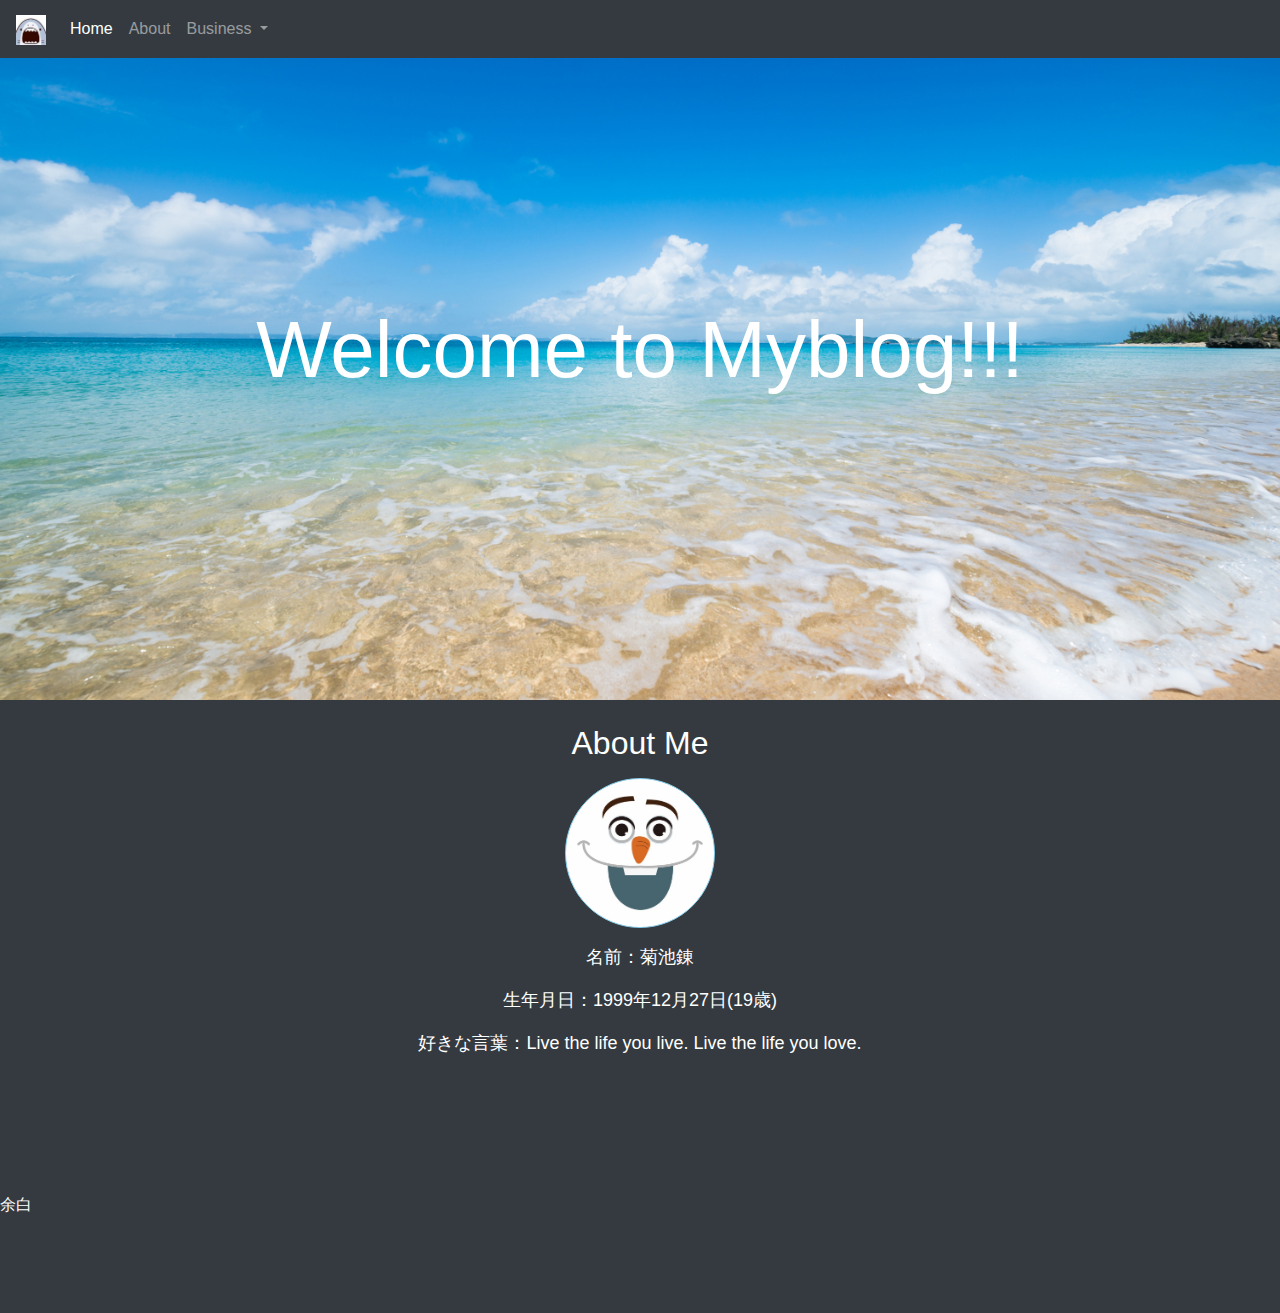
<file: HTML_practice/MyWebSite.html>
<!DOCTYPE html> 
<html lang="ja"> 
<head> 
    <meta charset="utf-8">
    <meta name="viewport" content="width=device-width, initial-scale=1, shrink-to-fit=no">
    <link rel="stylesheet" href="https://stackpath.bootstrapcdn.com/bootstrap/4.3.1/css/bootstrap.min.css" integrity="sha384-ggOyR0iXCbMQv3Xipma34MD+dH/1fQ784/j6cY/iJTQUOhcWr7x9JvoRxT2MZw1T" crossorigin="anonymous">
    <link rel="stylesheet" href="./css/styles.css">
    <title>Hello, Guest!</title>
</head> 

<body class="bg-dark"> 
<header>
    <nav class="navbar navbar-expand-lg navbar-dark bg-dark fixed-top">
        <a class="navbar-brand" href="#"><img src="./img/shark.jpg" width="30" height="30"></a>
        <button class="navbar-toggler" type="button" data-toggle="collapse" data-target="#navbarSupportedContent" aria-controls="navbarSupportedContent" aria-expanded="false" aria-label="Toggle navigation">
        <span class="navbar-toggler-icon"></span>
        </button>
    
        <div class="collapse navbar-collapse" id="navbarSupportedContent">
        <ul class="navbar-nav mr-auto">
            <li class="nav-item active">
                <a class="nav-link" href="#">Home <span class="sr-only">(current)</span></a>
            </li>
            <li class="nav-item">
                <a class="nav-link" href="#about">About</a>
            </li>
            <li class="nav-item dropdown">
                <a class="nav-link dropdown-toggle" href="#" id="navbarDropdown" role="button" data-toggle="dropdown" aria-haspopup="true" aria-expanded="false">
                    Business
                </a>
                <div class="dropdown-menu" aria-labelledby="navbarDropdown">
                    <a class="dropdown-item" href="#">Apply</a>
                    <a class="dropdown-item" href="#">Contact</a>
                    <div class="dropdown-divider"></div>
                    <a class="dropdown-item" href="#">Something else here</a>
                </div>
            </li>
        </ul>

        </div>
</nav>        
    <div class="eye-catch text-center">
        <p class="eye-catch-text ">Welcome to Myblog!!!</p>
    </div>
</header>

<main>
    <section id="about" class="profile text-center py-4 bg-dark container-fluid">
    <h2>About Me</h2>
    <div class="profile">
        <div class="profile-img mx-auto my-3"></div>
        <p class="mb-3">名前：菊池錬</p>
        <p class="mb-3">生年月日：1999年12月27日(19歳)</p>
        <p class="mb-3">好きな言葉：Live the life you live. Live the life you love.</p>
    </div>
    </section>


</main>
<footer>
    <div class="my-5 py-5">余白</div>
</footer>
<script src="https://code.jquery.com/jquery-3.3.1.slim.min.js" integrity="sha384-q8i/X+965DzO0rT7abK41JStQIAqVgRVzpbzo5smXKp4YfRvH+8abtTE1Pi6jizo" crossorigin="anonymous"></script>
<script src="https://cdnjs.cloudflare.com/ajax/libs/popper.js/1.14.7/umd/popper.min.js" integrity="sha384-UO2eT0CpHqdSJQ6hJty5KVphtPhzWj9WO1clHTMGa3JDZwrnQq4sF86dIHNDz0W1" crossorigin="anonymous"></script>
<script src="https://stackpath.bootstrapcdn.com/bootstrap/4.3.1/js/bootstrap.min.js" integrity="sha384-JjSmVgyd0p3pXB1rRibZUAYoIIy6OrQ6VrjIEaFf/nJGzIxFDsf4x0xIM+B07jRM" crossorigin="anonymous"></script>
</body>
</body> 
</html>
</file>
<file: HTML_practice/css/styles.css>
body { 
    color:#fff;
    margin:0;
    padding: 0;
    font-family: Quicksand, 游ゴシック体, "Yu Gothic", YuGothic, "ヒラギノ角ゴシック Pro", "Hiragino Kaku Gothic Pro", メイリオ, Meiryo, Osaka, "ＭＳ Ｐゴシック", "MS PGothic", sans-serif;
}

p {
    font-size: 18px;
}

.header-nav {
    box-shadow: 0px 0px 10px 0px rgba(0,0,0,0.8);
}
    
.eye-catch {
    display: flex;
    justify-content: center;
    align-items: center;
    width: 100%;
    height: 700px;
    background: center/cover url("../img/high_sea.jpg");
}



.eye-catch-text {
    color: #fff;
    font-size: 5rem;
    text-align: center;
    margin: auto;
}

/* profile領域 */
.profile-img {
    width: 150px;
    height: 150px;
    background: center/cover url('../img/olaf.jpeg');
    border-radius: 50%;
    border: 1px solid skyblue;
}

.profile {
    color: white;
}
</file>
